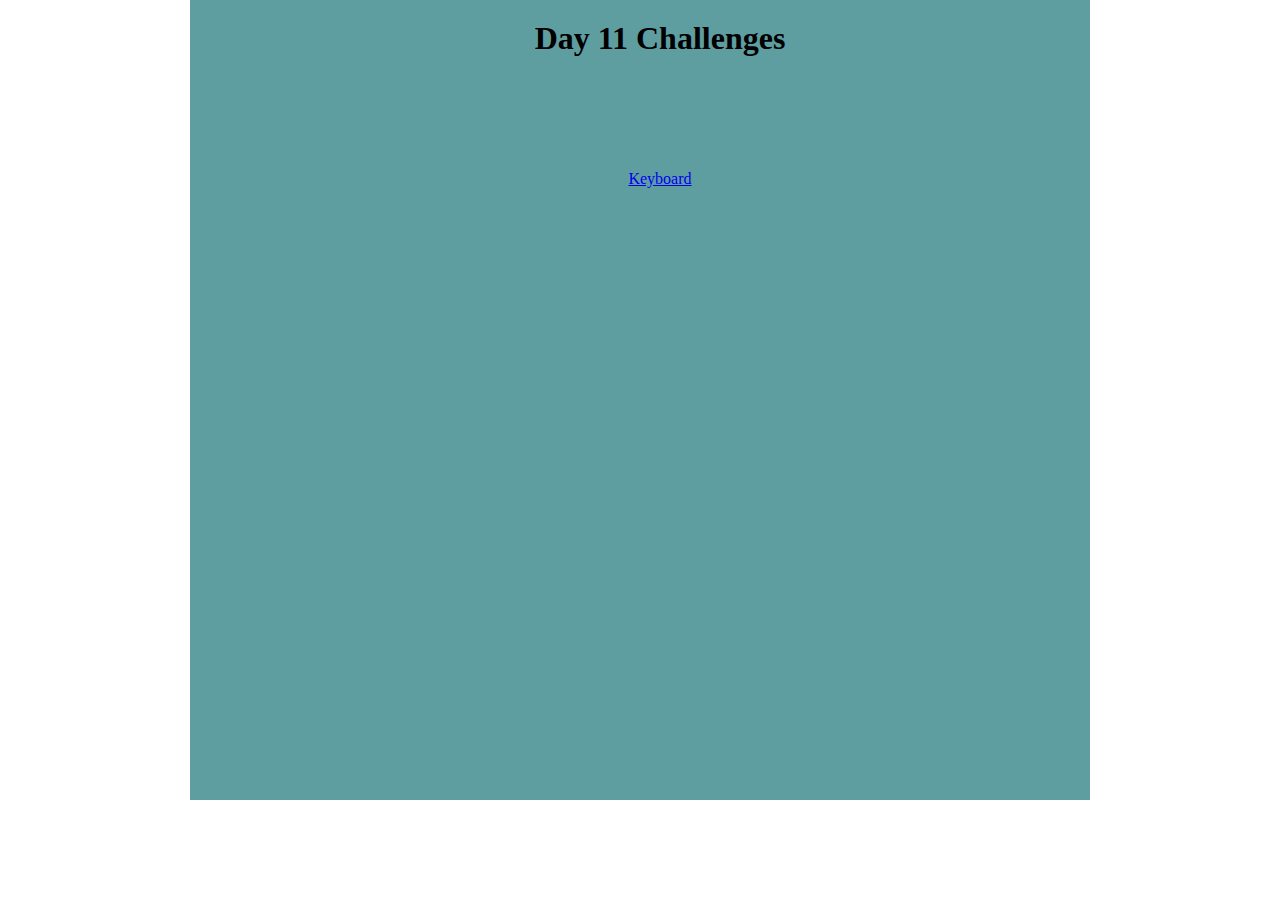
<file: index.html>
<!DOCTYPE html>
<html>
    <head>
        <title>Redirectory to Day 11 Challenges</title>
        <style>
            * {margin: 0; padding: 0;}
            #container {
                width: 900px;
                height: 800px;
                margin: 0 auto;
                background-color: cadetblue;
                text-align: center;
                padding: 20px;
                box-sizing: border-box;
            }
            .content {
                width: 900px;
                height: 150px;

            }
          
        </style>
    </head>

    <body>
        <div id="container">
            <div class="content"><h1>Day 11 Challenges</h1></div>
            <div class="content"><a href="day11.html" target="_blank">Keyboard</a></div>
            
        </div>
        
    </body>
</html>
</file>
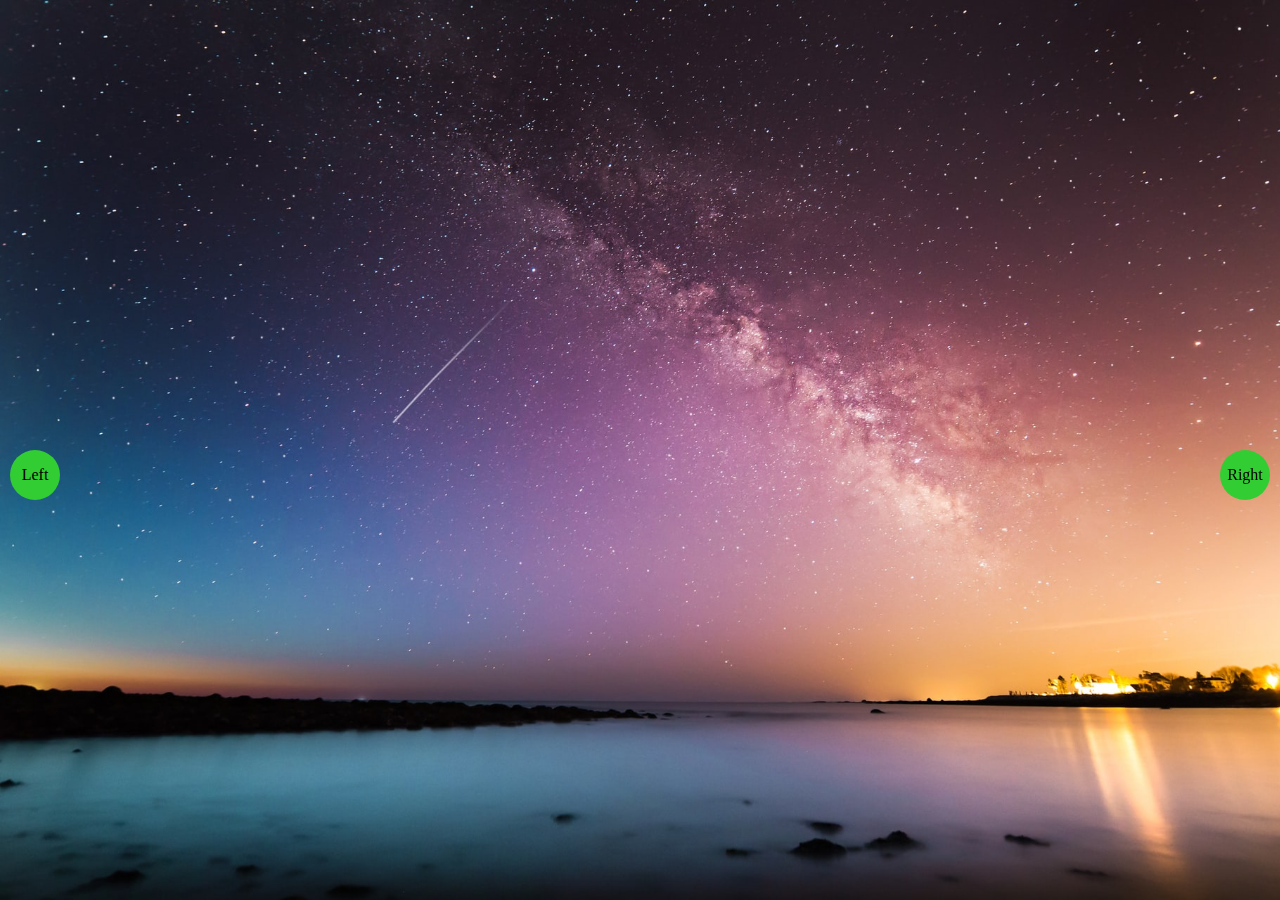
<file: demo.html>
<!DOCTYPE html>
<html lang="en">
<head>
    <meta charset="UTF-8">
    <meta http-equiv="X-UA-Compatible" content="IE=edge">
    <meta name="viewport" content="width=device-width, initial-scale=1.0">
    <title>Slider</title>

    <link rel="stylesheet" href="style.css" />
</head>
<body>
    <div id="container">
        
        <div id="slider-holder">
            <!-- <div class="slider-content" id="slider-one"></div>
            <div class="slider-content" id="slider-two"></div>
            <div class="slider-content" id="slider-three"></div>
            <div class="slider-content" id="slider-four"></div> -->
        </div>
        <div id="left-btn" onclick="rightClick(100)">Left</div>
        <div id="right-btn" onclick="rightClick(-100)" onmouseover="stopTimer()" onmouseout="resumeTimer()">Right</div>
    </div>

    

    <!-- <script src="demojs.js"></script> -->
    <script src="slider.js"></script>
</body>
</html>
</file>
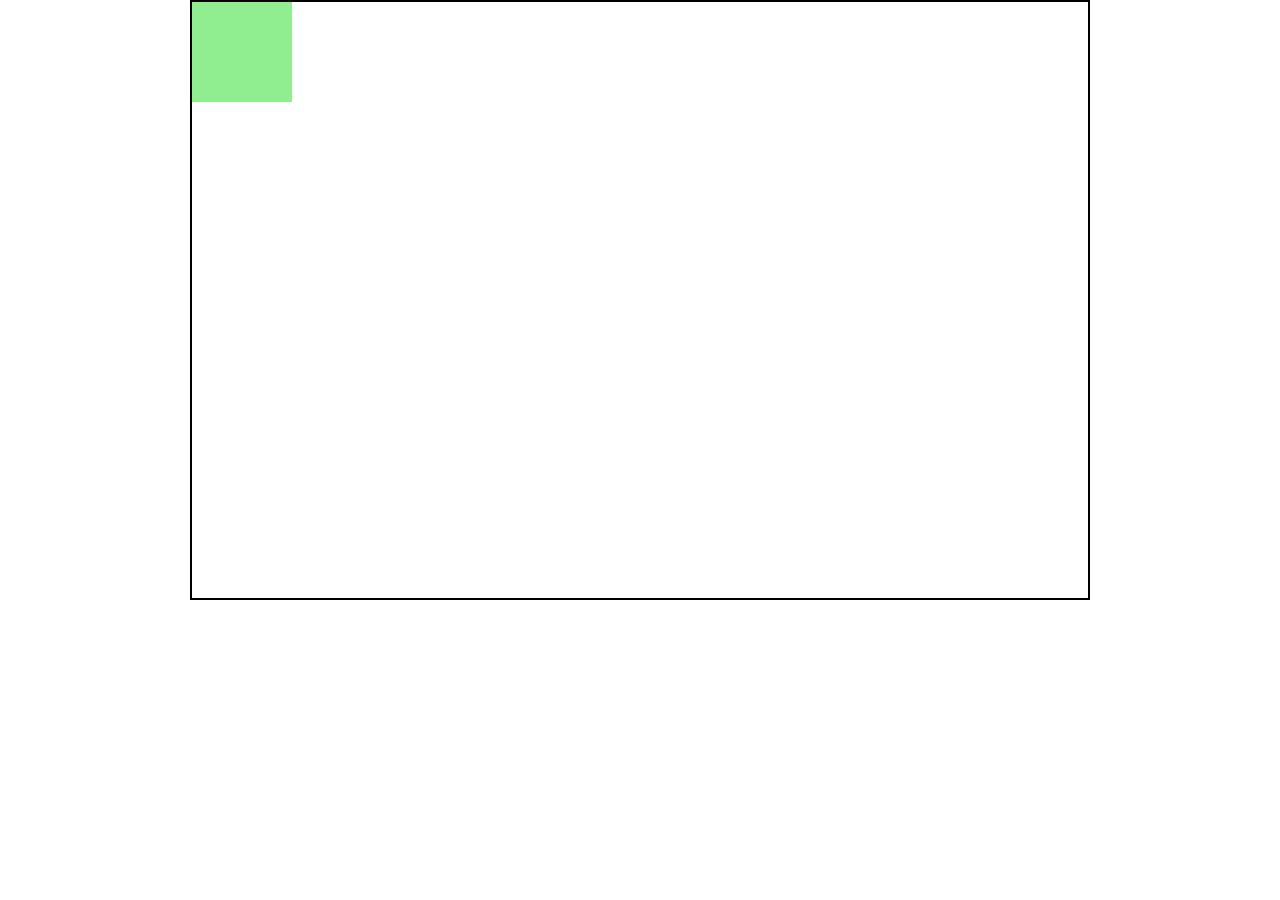
<file: keyboard.html>
<!DOCTYPE html>
<html lang="en">
<head>
    <meta charset="UTF-8">
    <meta http-equiv="X-UA-Compatible" content="IE=edge">
    <meta name="viewport" content="width=device-width, initial-scale=1.0">
    <title>Keyboard</title>

    <link rel="stylesheet" href="keyboard.css">
</head>
<body>
    <div id="container">
        <div id="boxy"></div>
        <audio id="snd1" src="audio/1.mp3"></audio>
        <audio id="snd2" src="audio/2.mp3"></audio>
        <audio id="snd3" src="audio/3.mp3"></audio>
        <audio id="snd4" src="audio/4.mp3"></audio>
        <audio id="snd5" src="audio/5.mp3"></audio>
    </div>
    

    <script src="keyboard.js"></script>
</body>
</html>
</file>
<file: style.css>
* {margin:0; padding: 0; box-sizing: border-box;}

html, body {
    width: 100%;
    height: 100%;
}

#container {
    width: 100vw;
    height: 100vh;
    margin: 0 auto;
    /* overflow: hidden; */
    position: relative;
}

#slider-holder {
    min-width: 400vw;
    height: 100vh;
    display: flex;
    transition: all 0.5s;
}

.slider-content {
    width: 100vw;
    height: 100vh;
    background-size: cover;
    background-repeat: no-repeat;
}

.slider-content:nth-child(1) {
    background-image: url(images/bg1.jpg);
}

.slider-content:nth-child(2) {
    background-image: url(images/bg2.jpg);
}

.slider-content:nth-child(3) {
    background-image: url(images/bg3.jpg);
}

.slider-content:nth-child(4) {
    background-image: url(images/bg4.jpg);
}

#left-btn, #right-btn {
    width: 50px;
    height: 50px;
    background-color: limegreen;
    border-radius: 50%;
    position: fixed;
    z-index: 92;
    text-align: center;
    line-height: 50px;
}

#left-btn {
    top: 50%; /* calc(50vh-25px) */
    left: 10px;
}

#right-btn {
    top: 50%;
    right: 10px;
}
</file>
<file: keyboard.css>
* {margin: 0; padding: 0; box-sizing: border-box;}

#container {
    width: 900px;
    height: 600px;
    border: 2px solid black;
    margin: 0 auto;
    position: relative;
}

#boxy {
    width: 100px;
    height: 100px;
    background-color: lightgreen;
    position: absolute;
}
</file>
